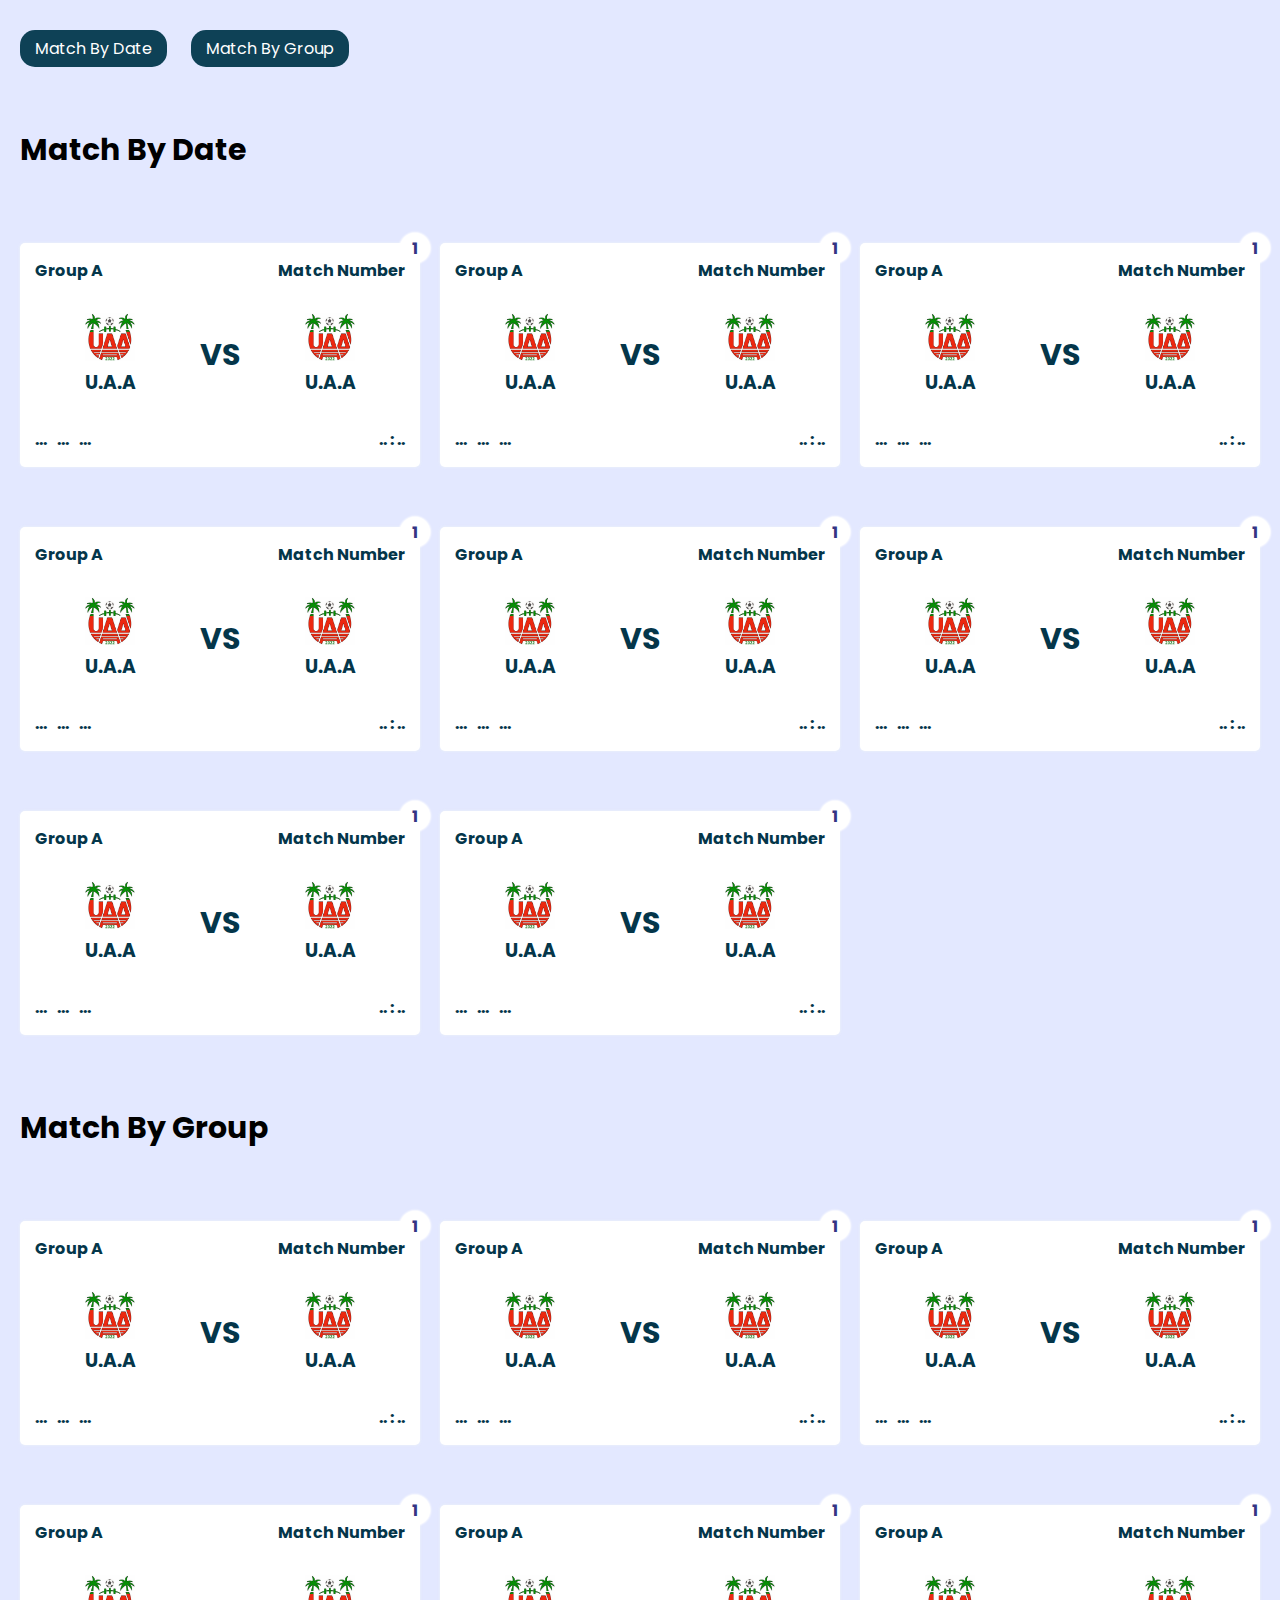
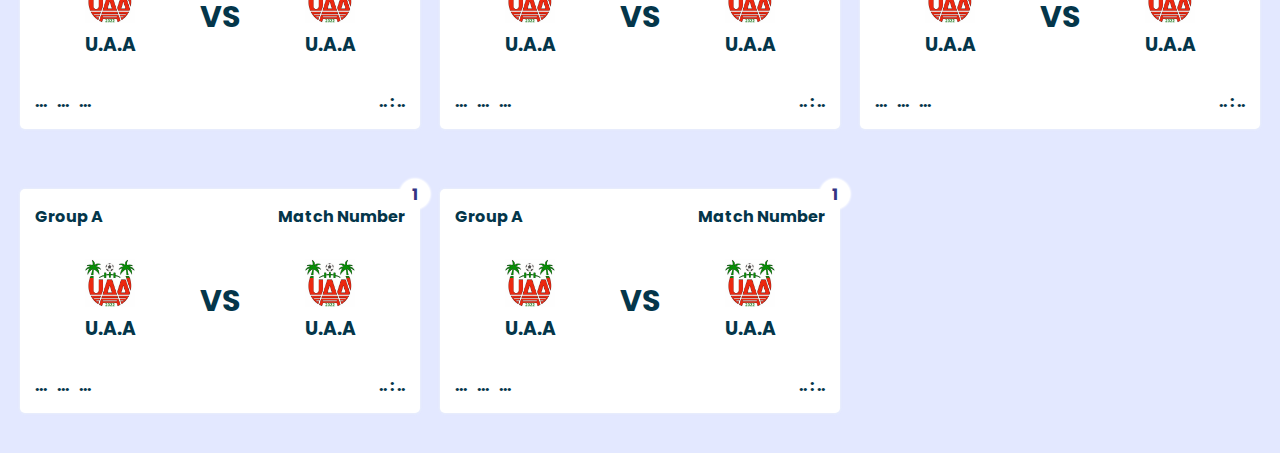
<file: data match/index.html>
<!DOCTYPE html>
<html lang="en">

<head>
    <meta charset="UTF-8" />
    <meta http-equiv="X-UA-Compatible" content="IE=edge" />
    <meta name="viewport" content="width=device-width, initial-scale=1.0" />
    <title>Data match AFRA</title>
    <link rel="shortcut icon" href="image/logo/ii.jpg" type="image/x-icon" />
    <link rel="stylesheet" href="style.css" />
</head>

<body>
    <div class="container">
        <div class="match-tabs">
            <li class="tab-link">
                <a href="#match-date">Match By Date</a>
            </li>
            <li class="tab-link">
                <a href="#match-group">Match By Group</a>
            </li>
        </div>
        <h1 class="section-heading">Match By Date</h1>
        <div class="matchs" id="match-date">
        <div class="matchs" id="match-date">
            <div class="match">
                <div class="match-info">
                  <h4 class="group">Group A</h4>
                  <h4>
                    Match Number<span class="badge">1</span>
                  </h4>
                </div>
                <div class="flags">
                  <div class="home-flag">
                    <img src="image/i1.jpg" alt="" class="flag" />
                    <h3 class="home-team">U.A.A</h3>
                  </div>
                  <span class="vs">VS</span>
                  <div class="away-flag">
                    <img src="image/i1.jpg" alt="" class="flag" />
                    <h3 class="home-team">U.A.A</h3>
                  </div>
                </div>
                <div class="time-area">
                  <div class="time">
                    <h4 class="month">...</h4>
                    <h4 class="day">...</h4>
                    <h4 class="day">...</h4>
                  </div>
                  <h4 class="match-time">.. : ..</h4>
                </div>
              </div>
        </div>
        <div class="matchs" id="match-date">
            <div class="match">
                <div class="match-info">
                  <h4 class="group">Group A</h4>
                  <h4>
                    Match Number<span class="badge">1</span>
                  </h4>
                </div>
                <div class="flags">
                  <div class="home-flag">
                    <img src="image/i1.jpg" alt="" class="flag" />
                    <h3 class="home-team">U.A.A</h3>
                  </div>
                  <span class="vs">VS</span>
                  <div class="away-flag">
                    <img src="image/i1.jpg" alt="" class="flag" />
                    <h3 class="home-team">U.A.A</h3>
                  </div>
                </div>
                <div class="time-area">
                  <div class="time">
                    <h4 class="month">...</h4>
                    <h4 class="day">...</h4>
                    <h4 class="day">...</h4>
                  </div>
                  <h4 class="match-time">.. : ..</h4>
                </div>
              </div>
        </div>
        <div class="matchs" id="match-date">
            <div class="match">
                <div class="match-info">
                  <h4 class="group">Group A</h4>
                  <h4>
                    Match Number<span class="badge">1</span>
                  </h4>
                </div>
                <div class="flags">
                  <div class="home-flag">
                    <img src="image/i1.jpg" alt="" class="flag" />
                    <h3 class="home-team">U.A.A</h3>
                  </div>
                  <span class="vs">VS</span>
                  <div class="away-flag">
                    <img src="image/i1.jpg" alt="" class="flag" />
                    <h3 class="home-team">U.A.A</h3>
                  </div>
                </div>
                <div class="time-area">
                  <div class="time">
                    <h4 class="month">...</h4>
                    <h4 class="day">...</h4>
                    <h4 class="day">...</h4>
                  </div>
                  <h4 class="match-time">.. : ..</h4>
                </div>
              </div>
        </div>
        <div class="matchs" id="match-date">
            <div class="match">
                <div class="match-info">
                  <h4 class="group">Group A</h4>
                  <h4>
                    Match Number<span class="badge">1</span>
                  </h4>
                </div>
                <div class="flags">
                  <div class="home-flag">
                    <img src="image/i1.jpg" alt="" class="flag" />
                    <h3 class="home-team">U.A.A</h3>
                  </div>
                  <span class="vs">VS</span>
                  <div class="away-flag">
                    <img src="image/i1.jpg" alt="" class="flag" />
                    <h3 class="home-team">U.A.A</h3>
                  </div>
                </div>
                <div class="time-area">
                  <div class="time">
                    <h4 class="month">...</h4>
                    <h4 class="day">...</h4>
                    <h4 class="day">...</h4>
                  </div>
                  <h4 class="match-time">.. : ..</h4>
                </div>
              </div>
        </div>
        <div class="matchs" id="match-date">
            <div class="match">
                <div class="match-info">
                  <h4 class="group">Group A</h4>
                  <h4>
                    Match Number<span class="badge">1</span>
                  </h4>
                </div>
                <div class="flags">
                  <div class="home-flag">
                    <img src="image/i1.jpg" alt="" class="flag" />
                    <h3 class="home-team">U.A.A</h3>
                  </div>
                  <span class="vs">VS</span>
                  <div class="away-flag">
                    <img src="image/i1.jpg" alt="" class="flag" />
                    <h3 class="home-team">U.A.A</h3>
                  </div>
                </div>
                <div class="time-area">
                  <div class="time">
                    <h4 class="month">...</h4>
                    <h4 class="day">...</h4>
                    <h4 class="day">...</h4>
                  </div>
                  <h4 class="match-time">.. : ..</h4>
                </div>
              </div>
        </div>
        <div class="matchs" id="match-date">
            <div class="match">
                <div class="match-info">
                  <h4 class="group">Group A</h4>
                  <h4>
                    Match Number<span class="badge">1</span>
                  </h4>
                </div>
                <div class="flags">
                  <div class="home-flag">
                    <img src="image/i1.jpg" alt="" class="flag" />
                    <h3 class="home-team">U.A.A</h3>
                  </div>
                  <span class="vs">VS</span>
                  <div class="away-flag">
                    <img src="image/i1.jpg" alt="" class="flag" />
                    <h3 class="home-team">U.A.A</h3>
                  </div>
                </div>
                <div class="time-area">
                  <div class="time">
                    <h4 class="month">...</h4>
                    <h4 class="day">...</h4>
                    <h4 class="day">...</h4>
                  </div>
                  <h4 class="match-time">.. : ..</h4>
                </div>
              </div>
        </div>
        <div class="matchs" id="match-date">
            <div class="match">
                <div class="match-info">
                  <h4 class="group">Group A</h4>
                  <h4>
                    Match Number<span class="badge">1</span>
                  </h4>
                </div>
                <div class="flags">
                  <div class="home-flag">
                    <img src="image/i1.jpg" alt="" class="flag" />
                    <h3 class="home-team">U.A.A</h3>
                  </div>
                  <span class="vs">VS</span>
                  <div class="away-flag">
                    <img src="image/i1.jpg" alt="" class="flag" />
                    <h3 class="home-team">U.A.A</h3>
                  </div>
                </div>
                <div class="time-area">
                  <div class="time">
                    <h4 class="month">...</h4>
                    <h4 class="day">...</h4>
                    <h4 class="day">...</h4>
                  </div>
                  <h4 class="match-time">.. : ..</h4>
                </div>
              </div>
        </div>
        <div class="matchs" id="match-date">
            <div class="match">
                <div class="match-info">
                  <h4 class="group">Group A</h4>
                  <h4>
                    Match Number<span class="badge">1</span>
                  </h4>
                </div>
                <div class="flags">
                  <div class="home-flag">
                    <img src="image/i1.jpg" alt="" class="flag" />
                    <h3 class="home-team">U.A.A</h3>
                  </div>
                  <span class="vs">VS</span>
                  <div class="away-flag">
                    <img src="image/i1.jpg" alt="" class="flag" />
                    <h3 class="home-team">U.A.A</h3>
                  </div>
                </div>
                <div class="time-area">
                  <div class="time">
                    <h4 class="month">...</h4>
                    <h4 class="day">...</h4>
                    <h4 class="day">...</h4>
                  </div>
                  <h4 class="match-time">.. : ..</h4>
                </div>
              </div>
        </div>
        </div>
        <h1 class="section-heading">Match By Group</h1>
        <div class="matchs-by-group" id="match-group">
          <div class="matchs" id="match-date">
            <div class="match">
                <div class="match-info">
                  <h4 class="group">Group A</h4>
                  <h4>
                    Match Number<span class="badge">1</span>
                  </h4>
                </div>
                <div class="flags">
                  <div class="home-flag">
                    <img src="image/i1.jpg" alt="" class="flag" />
                    <h3 class="home-team">U.A.A</h3>
                  </div>
                  <span class="vs">VS</span>
                  <div class="away-flag">
                    <img src="image/i1.jpg" alt="" class="flag" />
                    <h3 class="home-team">U.A.A</h3>
                  </div>
                </div>
                <div class="time-area">
                  <div class="time">
                    <h4 class="month">...</h4>
                    <h4 class="day">...</h4>
                    <h4 class="day">...</h4>
                  </div>
                  <h4 class="match-time">.. : ..</h4>
                </div>
              </div>
        </div>
        <div class="matchs" id="match-date">
            <div class="match">
                <div class="match-info">
                  <h4 class="group">Group A</h4>
                  <h4>
                    Match Number<span class="badge">1</span>
                  </h4>
                </div>
                <div class="flags">
                  <div class="home-flag">
                    <img src="image/i1.jpg" alt="" class="flag" />
                    <h3 class="home-team">U.A.A</h3>
                  </div>
                  <span class="vs">VS</span>
                  <div class="away-flag">
                    <img src="image/i1.jpg" alt="" class="flag" />
                    <h3 class="home-team">U.A.A</h3>
                  </div>
                </div>
                <div class="time-area">
                  <div class="time">
                    <h4 class="month">...</h4>
                    <h4 class="day">...</h4>
                    <h4 class="day">...</h4>
                  </div>
                  <h4 class="match-time">.. : ..</h4>
                </div>
              </div>
        </div>
        <div class="matchs" id="match-date">
            <div class="match">
                <div class="match-info">
                  <h4 class="group">Group A</h4>
                  <h4>
                    Match Number<span class="badge">1</span>
                  </h4>
                </div>
                <div class="flags">
                  <div class="home-flag">
                    <img src="image/i1.jpg" alt="" class="flag" />
                    <h3 class="home-team">U.A.A</h3>
                  </div>
                  <span class="vs">VS</span>
                  <div class="away-flag">
                    <img src="image/i1.jpg" alt="" class="flag" />
                    <h3 class="home-team">U.A.A</h3>
                  </div>
                </div>
                <div class="time-area">
                  <div class="time">
                    <h4 class="month">...</h4>
                    <h4 class="day">...</h4>
                    <h4 class="day">...</h4>
                  </div>
                  <h4 class="match-time">.. : ..</h4>
                </div>
              </div>
        </div>
        <div class="matchs" id="match-date">
            <div class="match">
                <div class="match-info">
                  <h4 class="group">Group A</h4>
                  <h4>
                    Match Number<span class="badge">1</span>
                  </h4>
                </div>
                <div class="flags">
                  <div class="home-flag">
                    <img src="image/i1.jpg" alt="" class="flag" />
                    <h3 class="home-team">U.A.A</h3>
                  </div>
                  <span class="vs">VS</span>
                  <div class="away-flag">
                    <img src="image/i1.jpg" alt="" class="flag" />
                    <h3 class="home-team">U.A.A</h3>
                  </div>
                </div>
                <div class="time-area">
                  <div class="time">
                    <h4 class="month">...</h4>
                    <h4 class="day">...</h4>
                    <h4 class="day">...</h4>
                  </div>
                  <h4 class="match-time">.. : ..</h4>
                </div>
              </div>
        </div>
        <div class="matchs" id="match-date">
            <div class="match">
                <div class="match-info">
                  <h4 class="group">Group A</h4>
                  <h4>
                    Match Number<span class="badge">1</span>
                  </h4>
                </div>
                <div class="flags">
                  <div class="home-flag">
                    <img src="image/i1.jpg" alt="" class="flag" />
                    <h3 class="home-team">U.A.A</h3>
                  </div>
                  <span class="vs">VS</span>
                  <div class="away-flag">
                    <img src="image/i1.jpg" alt="" class="flag" />
                    <h3 class="home-team">U.A.A</h3>
                  </div>
                </div>
                <div class="time-area">
                  <div class="time">
                    <h4 class="month">...</h4>
                    <h4 class="day">...</h4>
                    <h4 class="day">...</h4>
                  </div>
                  <h4 class="match-time">.. : ..</h4>
                </div>
              </div>
        </div>
        <div class="matchs" id="match-date">
            <div class="match">
                <div class="match-info">
                  <h4 class="group">Group A</h4>
                  <h4>
                    Match Number<span class="badge">1</span>
                  </h4>
                </div>
                <div class="flags">
                  <div class="home-flag">
                    <img src="image/i1.jpg" alt="" class="flag" />
                    <h3 class="home-team">U.A.A</h3>
                  </div>
                  <span class="vs">VS</span>
                  <div class="away-flag">
                    <img src="image/i1.jpg" alt="" class="flag" />
                    <h3 class="home-team">U.A.A</h3>
                  </div>
                </div>
                <div class="time-area">
                  <div class="time">
                    <h4 class="month">...</h4>
                    <h4 class="day">...</h4>
                    <h4 class="day">...</h4>
                  </div>
                  <h4 class="match-time">.. : ..</h4>
                </div>
              </div>
        </div>
        <div class="matchs" id="match-date">
            <div class="match">
                <div class="match-info">
                  <h4 class="group">Group A</h4>
                  <h4>
                    Match Number<span class="badge">1</span>
                  </h4>
                </div>
                <div class="flags">
                  <div class="home-flag">
                    <img src="image/i1.jpg" alt="" class="flag" />
                    <h3 class="home-team">U.A.A</h3>
                  </div>
                  <span class="vs">VS</span>
                  <div class="away-flag">
                    <img src="image/i1.jpg" alt="" class="flag" />
                    <h3 class="home-team">U.A.A</h3>
                  </div>
                </div>
                <div class="time-area">
                  <div class="time">
                    <h4 class="month">...</h4>
                    <h4 class="day">...</h4>
                    <h4 class="day">...</h4>
                  </div>
                  <h4 class="match-time">.. : ..</h4>
                </div>
              </div>
        </div>
        <div class="matchs" id="match-date">
            <div class="match">
                <div class="match-info">
                  <h4 class="group">Group A</h4>
                  <h4>
                    Match Number<span class="badge">1</span>
                  </h4>
                </div>
                <div class="flags">
                  <div class="home-flag">
                    <img src="image/i1.jpg" alt="" class="flag" />
                    <h3 class="home-team">U.A.A</h3>
                  </div>
                  <span class="vs">VS</span>
                  <div class="away-flag">
                    <img src="image/i1.jpg" alt="" class="flag" />
                    <h3 class="home-team">U.A.A</h3>
                  </div>
                </div>
                <div class="time-area">
                  <div class="time">
                    <h4 class="month">...</h4>
                    <h4 class="day">...</h4>
                    <h4 class="day">...</h4>
                  </div>
                  <h4 class="match-time">.. : ..</h4>
                </div>
              </div>
        </div>
        </div>
    <div class="scroll-top">
        <img src="image/arrow.png" alt="arrow" />
    </div>
    <script src="script.js"></script>
</body>

</html>
</file>
<file: data match/style.css>
@import url('https://fonts.googleapis.com/css2?family=Poppins:wght@400;600;700&display=swap');
*,
*::before,
*::after {
    margin: 0;
    padding: 0;
    box-sizing: border-box;
    text-decoration: none;
    list-style-type: none;
}

:root {
    --bg: rgb(227, 232, 255);
    --card-bg: rgb(255, 255, 255);
    --white: #fff;
    --shadow: rgba(235, 240, 250, 0.731);
    --text-dark: #04364a;
    --badge-text: #343483;
    --btn-bg: #0e4156;
    --scrollbar-bg: rgb(250, 248, 255);
}

html {
    font-size: 62.5%;
    scroll-behavior: smooth;
    font-family: 'Poppins', sans-serif;
}

body {
    font-size: 1.6rem;
    background: var(--bg);
}

::-webkit-scrollbar {
    width: 1.2rem;
}

::-webkit-scrollbar-track {
    background: var(--scrollbar-bg);
    box-shadow: inset 0 0 0.3rem var(--bg);
}

::-webkit-scrollbar-thumb {
    background: #888;
    border-radius: 1.2rem;
}

::-webkit-scrollbar-thumb:hover {
    background: #555;
}

.container {
    max-width: 144rem;
    padding: 0 2rem;
    margin: 0 auto;
}

.tab-link {
    margin: 3rem 2rem 3rem 0;
    display: inline-flex;
}

.tab-link a {
    color: var(--white);
    background: var(--btn-bg);
    padding: 0.6rem 1.5rem;
    border-radius: 1.5rem;
    cursor: pointer;
}

.section-heading {
    font-size: 3rem;
    margin: 3rem 0;
}

.matchs,
.matchs-by-group {
    padding: 2rem 0;
    display: grid;
    grid-template-columns: repeat(auto-fit, minmax(30rem, 1fr));
    gap: 2rem;
}

.match {
    background: var(--card-bg);
    position: relative;
    padding: 1.5rem;
    border-radius: 0.5rem;
    box-shadow: 0 0 0.2rem 0.1rem var(--shadow);
    font-size: 1.6rem;
    font-weight: bold;
    color: var(--text-dark);
}

.match-info {
    display: flex;
    justify-content: space-between;
}

.badge {
    position: absolute;
    right: -1rem;
    top: -1rem;
    display: inline-flex;
    width: 3rem;
    height: 3rem;
    background: var(--card-bg);
    color: var(--badge-text);
    box-shadow: 0 0 0.2rem 0.1rem var(--card-bg);
    justify-content: center;
    align-items: center;
    border-radius: 50%;
    margin-left: 1rem;
}

.flags {
    padding: 3rem 0 1rem 0;
    display: grid;
    grid-template-columns: 3fr 1fr 3fr;
    align-items: center;
    gap: 1rem;
    text-align: center;
}

.flag {
    width: 5rem;
}

.vs {
    font-size: 3rem;
}

.time-area {
    padding: 2rem 0 0 0;
    display: flex;
    justify-content: space-between;
    align-items: center;
}

.time {
    display: inline-flex;
    gap: 1rem;
}

.scroll-top {
    opacity: 0;
    transform: translateY(-10rem);
    position: fixed;
    right: 0.5rem;
    bottom: 2rem;
    background: var(--bg);
    width: 4rem;
    height: 4rem;
    border-radius: 50%;
    display: flex;
    align-items: center;
    justify-content: center;
    box-shadow: 0 0 0.1rem var(--badge-text);
    transition: all 0.5s ease-in-out;
    cursor: pointer;
    z-index: 100;
}

.scroll-top.active {
    opacity: 1;
    transform: translateY(0);
}

.scroll-top img {
    width: 2rem;
    transform: rotate(180deg);
}

@media (max-width: 382px) {
    .tab-link {
        margin: 2rem 0 0 0;
    }
    .matchs,
    .matchs-by-group {
        grid-template-columns: repeat(auto-fit, minmax(25rem, 1fr));
    }
}
</file>
